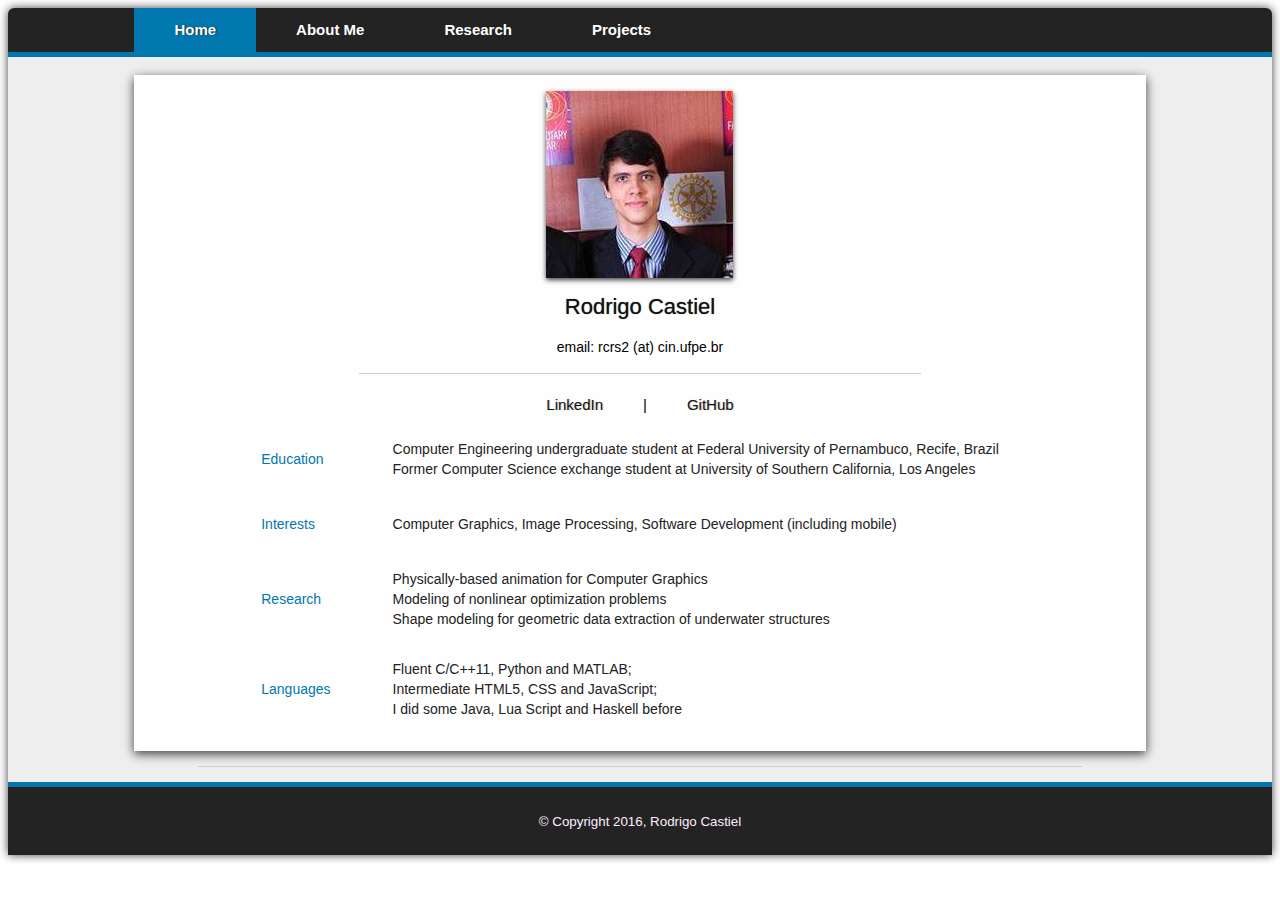
<file: index.html>
<!DOCTYPE html>
<html>
<head>
  <meta charset="utf-8">
  <title> RodrigoCastiel at github.io </title>
  <link href="style.css" rel="stylesheet" type="text/css" />
  <link href="profile.css" rel="stylesheet" type="text/css" />
</head>
<body>
  <div class="page-wrapper"> 
    <div class="page-header">
      <div class="menu-bar">
        <ul> 
          <li id="current"> <a href="index.html"> Home </a> </li>
          <li> <a href="about_me.html"> About Me </a> </li>
          <li> <a href="research.html"> Research </a> </li>
          <li> <a href="projects.html"> Projects </a> </li>
        </ul>
      </div>
      <br>
    </div>

    <div class="content-block" id="profile">
      <table>
        <tr class="top-row"> 
          <td> 
            <img src="imgs/profile-1.jpg"> 
            <h2 align="center"> Rodrigo Castiel </h2> 
            <p align="center"> email: rcrs2 (at) cin.ufpe.br </p>
          <div class="content-divider"> </div>
          </td>
        </tr>
        <tr class="bottom-row"> 
          <td class="info-table">
            <div class="useful-links">
              <ul>
                <!-- <li> <a href="files/CV_RodrigoCastiel.pdf"> CV </a> </li> Out of Date!! TODO(Rodrigo): update it!  
                <li> | </li>-->  
                <li> <a href="https://www.linkedin.com/in/rodrigocastiel"> LinkedIn  </a> </li>
                <li> | </li>
                <li> <a href="https://github.com/RodrigoCastiel"> GitHub    </a> </li>
              </ul>
            </div>

            <div class="main">
              <table id="main-info">
                <tr> 
                  <td class="type"> Education </td>
                  <td class="description"> 
                    <p align="right"> 
                    Computer Engineering undergraduate student at Federal University of Pernambuco, Recife, Brazil <br>
                    Former Computer Science exchange student at University of Southern California, Los Angeles
                    </p>

                  </td>
                </tr>

                <tr> 
                  <td class="type"> Interests </td>
                  <td class="description"> 
                    <p> Computer Graphics, Image Processing, Software Development (including mobile) </p> 
                  </td>
                </tr>

                <tr> 
                  <td class="type"> Research </td>
                  <td class="description"> 
                    <p> 
                    Physically-based animation for Computer Graphics <br>
                    Modeling of nonlinear optimization problems <br>
                    Shape modeling for geometric data extraction of underwater structures
                    </p> 
                  </td>
                </tr>

                <tr> 
                  <td class="type"> Languages </td>
                  <td class="description">
                    <p> Fluent C/C++11, Python and MATLAB; <br> 
                        Intermediate HTML5, CSS and JavaScript; <br>
                        I did some Java, Lua Script and Haskell before
                    </p>
                  </td>
                </tr>
              </table>
            </div>

          </td>
        </tr>
      </table>
    </div>

    <div class="content-divider"></div>

    <footer class="page-footer">
      <small>© Copyright 2016, Rodrigo Castiel</small>
    </footer>
  </div>

</body>
</html>
</file>
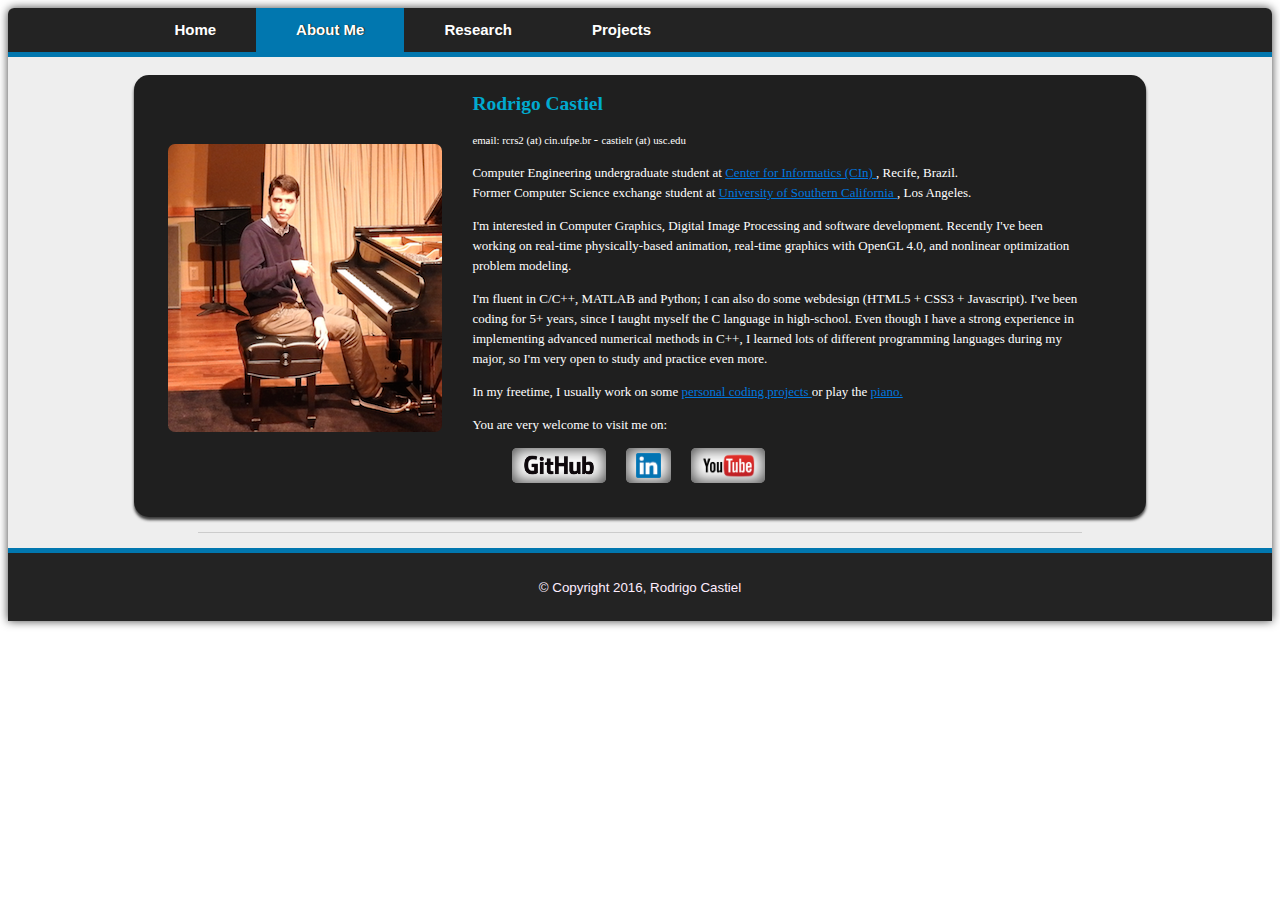
<file: about_me.html>
<!DOCTYPE html>
<html>
<head>
  <meta charset="utf-8">
  <title> RodrigoCastiel at github.io </title>
  <link href="style.css" rel="stylesheet" type="text/css"/>
</head>
<body>
  <div class="page-wrapper"> 
    <div class="page-header">
      <div class="menu-bar">
        <ul> 
          <li> <a href="index.html"> Home </a> </li>
          <li id="current"> <a href="about_me.html"> About Me </a> </li>
          <li> <a href="research.html"> Research </a> </li>
          <li> <a href="projects.html"> Projects </a> </li>
        </ul>
      </div>
      <br>
    </div>

    <div class="content-block"> 
      <div id="aboutme-div" class="aboutme-block">

        <table>
          <tr> 
            <td> 
              <div class="picture"> <img id="profile-pic" src="imgs/profile.png"> </div>
            </td> 

            <td>
              <div class="aboutme-content">
                <div class="content-aboutme-top">
                  <h2 id="my-name"> Rodrigo Castiel </h2>
                </div>

                <div class="content-aboutme-bottom">            
                  <small> email: rcrs2 (at) cin.ufpe.br </small> - <small> castielr (at) usc.edu </small> 
                  <p> Computer Engineering undergraduate student at
                  <a href="http://www2.cin.ufpe.br/site/index.php"> Center for Informatics (CIn) </a>, Recife, Brazil. <br>
                  Former Computer Science exchange student at
                  <a href="http://www2.cin.ufpe.br/site/index.php"> University of Southern California </a>, Los Angeles.
                  </p>

                  <p> I'm interested in Computer Graphics, Digital Image Processing and software development. Recently I've been working on real-time physically-based animation, real-time graphics with OpenGL 4.0, and nonlinear optimization problem modeling. </p>

                  <p> I'm fluent in C/C++, MATLAB and Python; I can also do some webdesign (HTML5 + CSS3 + Javascript). I've been coding for 5+ years, since I taught myself the C language in high-school. Even though I have a strong experience in implementing advanced numerical methods in C++, I learned lots of different programming languages during my major, so I'm very open to study and practice even more. </p>

                  <p> In my freetime, I usually work on some <a href="https://github.com/RodrigoCastiel"> personal coding projects </a> or play the <a href="https://www.youtube.com/watch?v=WycgYk0Wc-4"> piano. </a> </p>

                  <p> You are very welcome to visit me on: </p>
                  <ul>
                    <li> <a href="https://github.com/RodrigoCastiel" class="ext-social-network"> <img src="imgs/GitHub_Logo.png"> </a> </li>
                    <li> <a href="https://www.linkedin.com/in/rodrigocastiel" class="ext-social-network"> <img src="imgs/LinkedIn_Logo.png"> </a> </li>
                    <li> <a href="https://www.youtube.com/user/rcrs2" class="ext-social-network"> <img src="imgs/YouTube_Logo.png"> </a> </li>
                  </ul>
                </div>
              </div>
            </td>
          </tr>
        </table>
      </div>
    </div>

    <div class="content-divider"> </div>

    <footer class="page-footer">
      <small>© Copyright 2016, Rodrigo Castiel</small>
    </footer>
  </div>

</body>
</html>
</file>
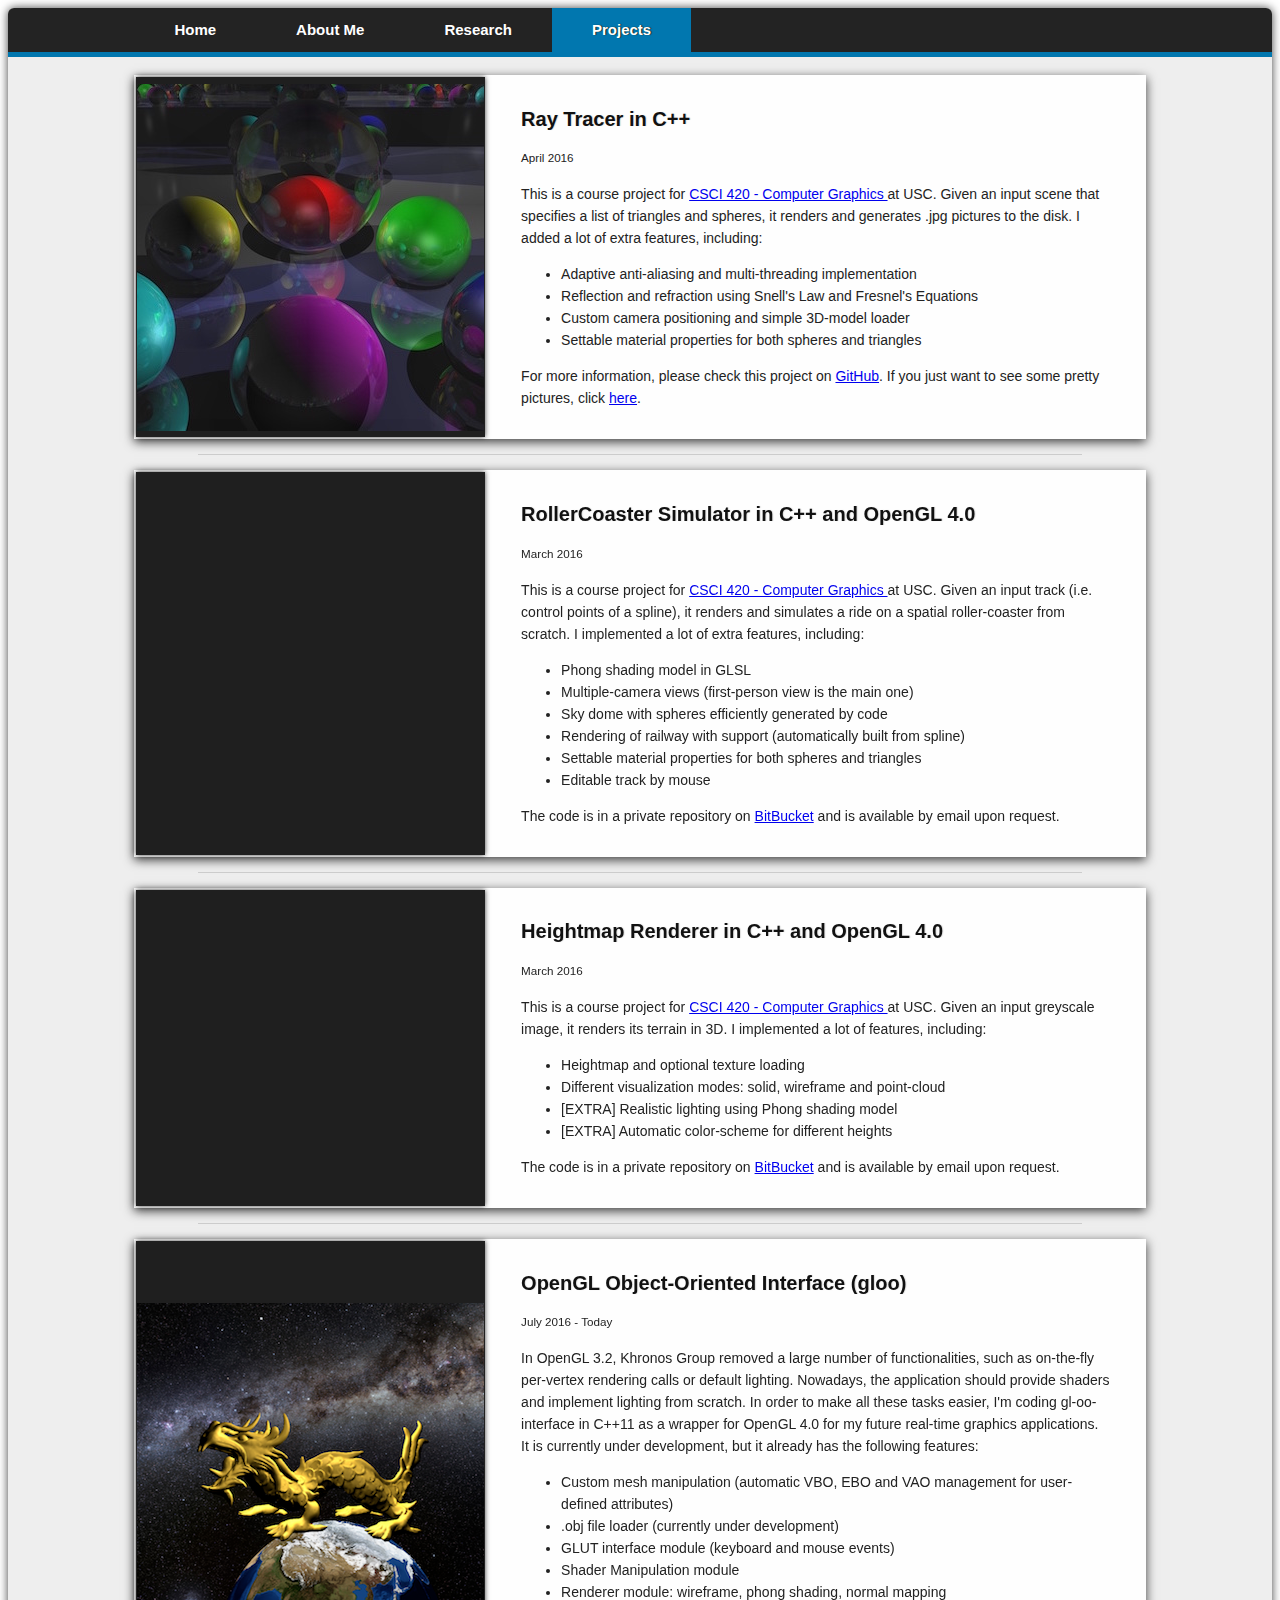
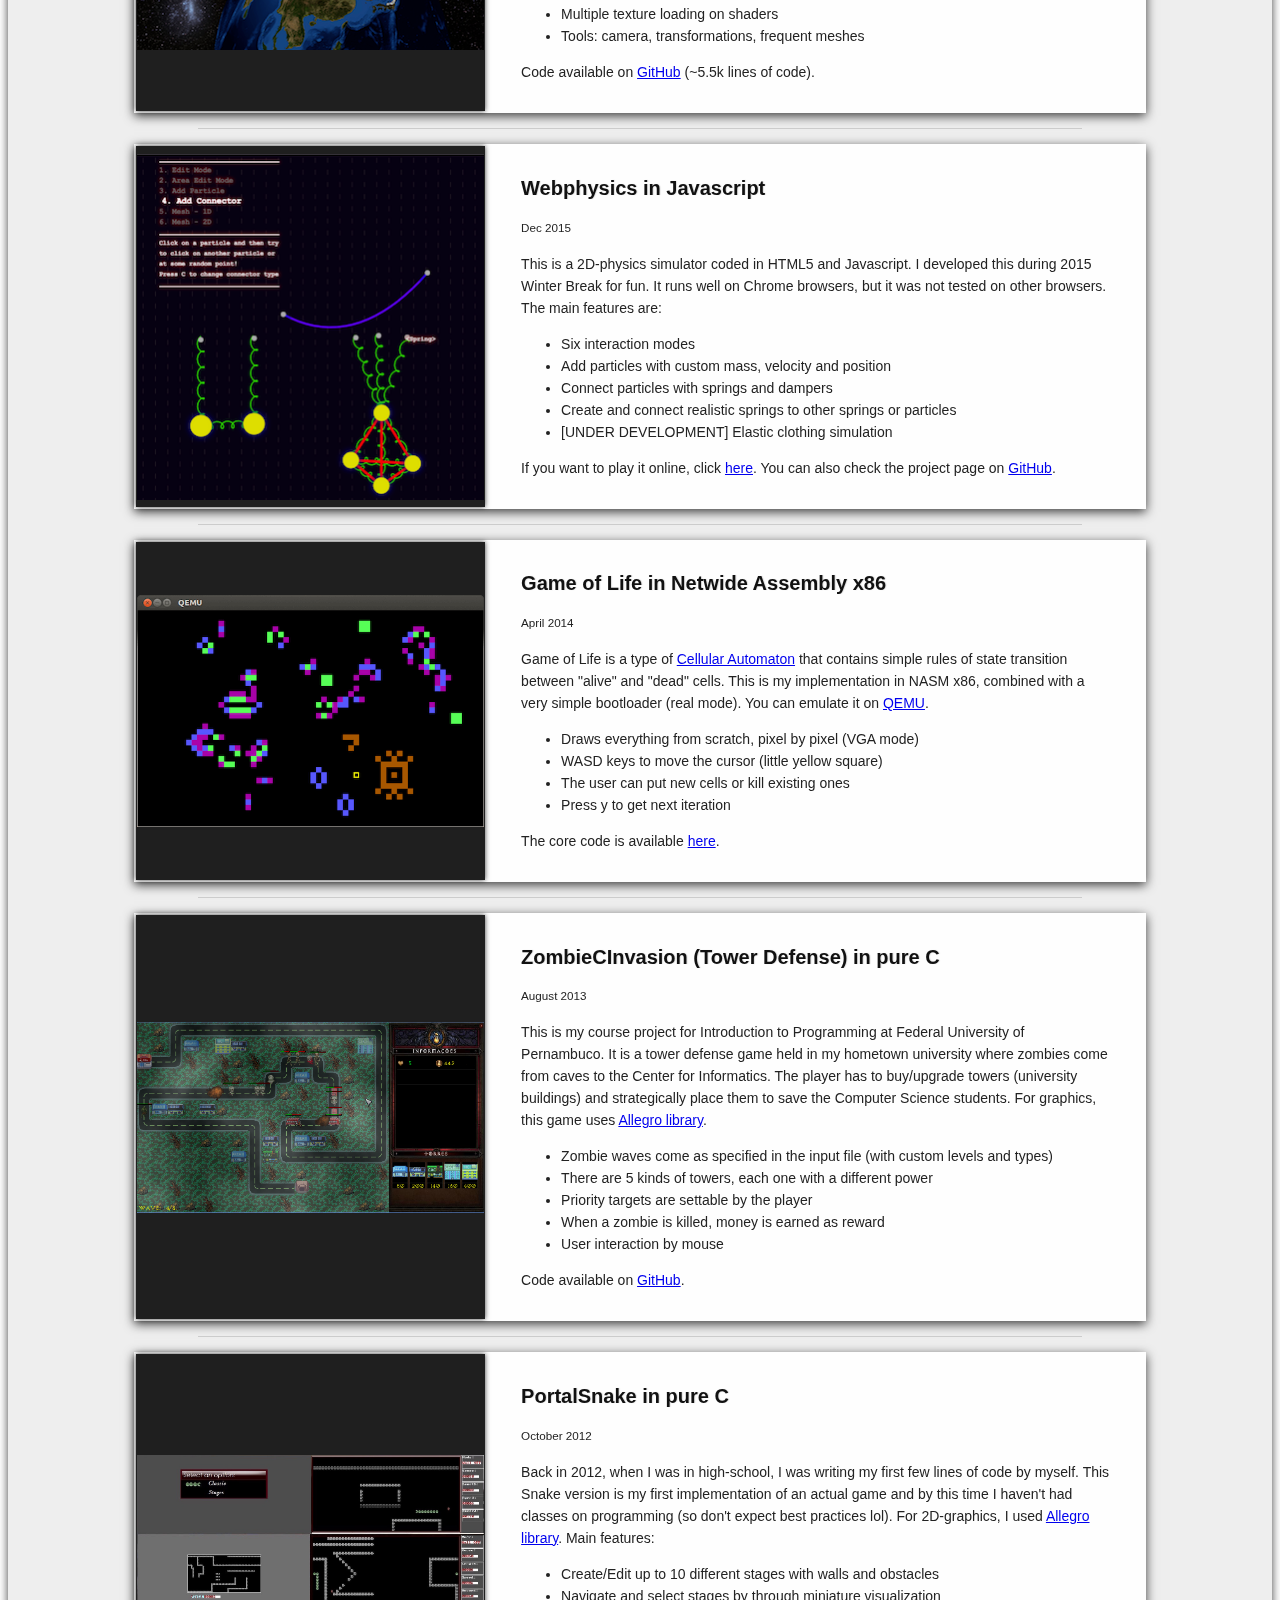
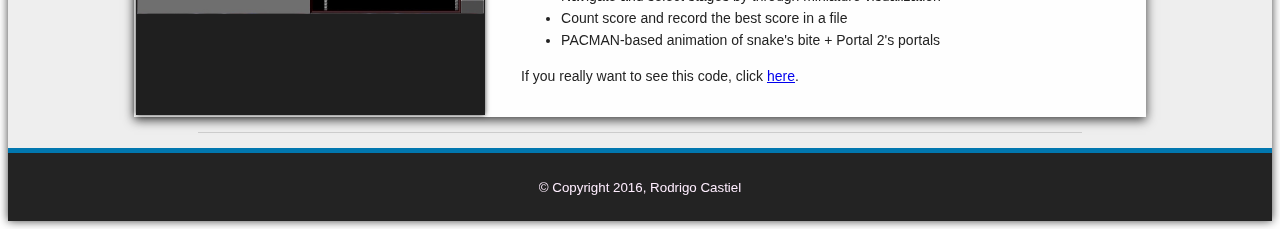
<file: projects.html>
<!DOCTYPE html>
<html>
<head>
  <meta charset="utf-8">
  <title> RodrigoCastiel at github.io </title>
  <link href="style.css" rel="stylesheet" type="text/css"/>
</head>
<body>
  <div class="page-wrapper"> 
    <div class="page-header">
      <div class="menu-bar">
        <ul> 
          <li> <a href="index.html"> Home </a> </li>
          <li> <a href="about_me.html"> About Me </a> </li>
          <li> <a href="research.html"> Research </a> </li>
          <li id="current"> <a href="projects.html"> Projects </a> </li>
        </ul>
      </div>
      <br>
    </div>

    <div class="content-block">
      <div class="project-content">
        <table>
          <tr>
            <td class="proj-img"> <img src="imgs/raytracer-proj.jpg"> </td>
            <td>
              <div class="text"> 
                <h2> <a href="https://github.com/RodrigoCastiel/RayTracer/"> Ray Tracer in C++ </a> </h2>
                <small> April 2016 </small> 

                <p> This is a course project for <a href="http://www-bcf.usc.edu/~jbarbic/cs420-s16/"> CSCI 420 - Computer Graphics </a> at USC. Given an input scene that specifies a list of triangles and spheres, it renders and generates .jpg pictures to the disk.
                I added a lot of extra features, including:

                <ul>
                  <li> Adaptive anti-aliasing and multi-threading implementation </li>
                  <li> Reflection and refraction using Snell's Law and Fresnel's Equations </li>
                  <li> Custom camera positioning and simple 3D-model loader </li>
                  <li> Settable material properties for both spheres and triangles </li>
                </ul>
                </p> 

                <p> For more information, please check this project on <a href="https://github.com/RodrigoCastiel/RayTracer/"> GitHub</a>. If you just want to see some pretty pictures, click <a href="https://github.com/RodrigoCastiel/RayTracer/tree/master/pictures"> here</a>. </p>
              </div>
            </td>
          </tr>
        </table>
      </div>
    </div>

    <div class="content-divider"> </div>

    <div class="content-block">
      <div class="project-content">
        <table>
          <tr>
            <!-- <td> <img src="imgs/raytracer-proj.jpg"> </td> -->
            <td class="proj-img"> <iframe width="347" height="196" src="https://www.youtube.com/embed/ZXfUlSFcF3U" frameborder="0" allowfullscreen></iframe> </td>
            <td>
              <div class="text"> 
                <h2> <a href="http://rodrigocastiel.github.io/gl-oo-interface/"> RollerCoaster Simulator in C++ and OpenGL 4.0 </a> </h2>
                <small> March 2016 </small> 

                <p> This is a course project for <a href="http://www-bcf.usc.edu/~jbarbic/cs420-s16/"> CSCI 420 - Computer Graphics </a> at USC. Given an input track (i.e. control points of a spline), it renders and simulates a ride on a spatial roller-coaster from scratch.
                I implemented a lot of extra features, including:
                </p>

                <ul>
                  <li> Phong shading model in GLSL </li>
                  <li> Multiple-camera views (first-person view is the main one)  </li>
                  <li> Sky dome with spheres efficiently generated by code </li>
                  <li> Rendering of railway with support (automatically built from spline) </li>
                  <li> Settable material properties for both spheres and triangles </li>
                  <li> Editable track by mouse </li>
                </ul>
              
                <p> The code is in a private repository on <a href="https://bitbucket.org/">BitBucket</a> and is available by email upon request. </p>

              </div>
            </td>
          </tr>
        </table>
      </div>
    </div>
    <div class="content-divider"> </div>

    <div class="content-block">
      <div class="project-content">
        <table>
          <tr>
            <!-- <td> <img src="imgs/raytracer-proj.jpg"> </td> -->
            <td class="proj-img"> <iframe width="347" height="196" src="https://www.youtube.com/embed/xWGmgvjxhU8" frameborder="0" allowfullscreen></iframe> </td>
            <td>
              <div class="text"> 
                <h2> <a href="http://rodrigocastiel.github.io/gl-oo-interface/"> Heightmap Renderer in C++ and OpenGL 4.0 </a> </h2>
                <small> March 2016 </small> 

                <p> This is a course project for <a href="http://www-bcf.usc.edu/~jbarbic/cs420-s16/"> CSCI 420 - Computer Graphics </a> at USC. Given an input greyscale image, it renders its terrain in 3D.
                I implemented a lot of features, including:
                </p>

                <ul>
                  <li> Heightmap and optional texture loading  </li>
                  <li> Different visualization modes: solid, wireframe and point-cloud </li>
                  <li> [EXTRA] Realistic lighting using Phong shading model </li>
                  <li> [EXTRA] Automatic color-scheme for different heights </li>
                </ul>
              
                <p> The code is in a private repository on <a href="https://bitbucket.org/">BitBucket</a> and is available by email upon request. </p>

              </div>
            </td>
          </tr>
        </table>
      </div>
    </div>
    <div class="content-divider"> </div>

    <div class="content-block">
      <div class="project-content">
        <table>
          <tr>
            <td class="proj-img"> <img src="imgs/gloo-proj.png"> </td>
            <td>
              <div class="text"> 
                <h2> <a href="https://github.com/RodrigoCastiel/gl-oo-interface/"> OpenGL Object-Oriented Interface (gloo) </a> </h2>
                <small> July 2016 - Today </small> 
                <p>
                In OpenGL 3.2, Khronos Group removed a large number of functionalities, such as on-the-fly per-vertex rendering calls or default lighting. Nowadays, the application should provide shaders and implement lighting from scratch.
                In order to make all these tasks easier, I'm coding gl-oo-interface in C++11 as a wrapper for OpenGL 4.0 for my future real-time graphics applications. It is currently under development, but it already has the following features:
                </p>
                <ul>
                  <li> Custom mesh manipulation (automatic VBO, EBO and VAO management for user-defined attributes) </li>
                  <li> .obj file loader (currently under development) </li>
                  <li> GLUT interface module (keyboard and mouse events) </li>
                  <li> Shader Manipulation module </li>
                  <li> Renderer module: wireframe, phong shading, normal mapping </li>
                  <li> Multiple texture loading on shaders </li>
                  <li> Tools: camera, transformations, frequent meshes </li>
                </ul>

                <p> Code available on <a href="https://github.com/RodrigoCastiel/gl-oo-interface/">GitHub</a> (~5.5k lines of code). 
                </p>
              </div>
            </td>
          </tr>
        </table>
      </div>
    </div>

    <div class="content-divider"> </div>

    <div class="content-block">
      <div class="project-content">
        <table>
          <tr>
            <td class="proj-img"> <img src="imgs/webphysics-proj.png" width="347"> </td>
            <td>
              <div class="text"> 
                <h2> <a href="https://github.com/RodrigoCastiel/Webphysics/"> Webphysics in Javascript </a> </h2>
                <small> Dec 2015 </small> 

                <p> This is a 2D-physics simulator coded in HTML5 and Javascript. I developed this during 2015 Winter Break for fun. It runs well on Chrome browsers, but it was not tested on other browsers. 
                The main features are:
                </p>

                <ul>
                  <li> Six interaction modes </li>
                  <li> Add particles with custom mass, velocity and position </li>
                  <li> Connect particles with springs and dampers </li>
                  <li> Create and connect realistic springs to other springs or particles </li>
                  <li> [UNDER DEVELOPMENT] Elastic clothing simulation </li>
                </ul>
                </p> 


                <p> If you want to play it online, click <a href="http://rodrigocastiel.github.io/WebPhysics/main.html">here</a>. You can also check the project page on <a href="http://rodrigocastiel.github.io/WebPhysics/"> GitHub</a>. </p>
              </div>
            </td>
          </tr>
        </table>
      </div>
    </div>

    <div class="content-divider"> </div>

    <div class="content-block">
      <div class="project-content">
        <table>
          <tr>
            <td class="proj-img"> <img loop=infinite src="imgs/nasm-gol-proj.gif" width="347"> </td>
            <td>
              <div class="text"> 
                <h2> <a href="https://github.com/RodrigoCastiel/NASM-Game-of-Life/"> Game of Life in Netwide Assembly x86 </a> </h2>
                <small> April 2014 </small> 

                <p> Game of Life is a type of <a href="https://en.wikipedia.org/wiki/Cellular_automaton">Cellular Automaton</a> that contains simple rules of state transition between "alive" and "dead" cells. This is my implementation in NASM x86, combined with a very simple bootloader (real mode). 
                You can emulate it on <a href="http://wiki.qemu.org/Main_Page">QEMU</a>.
                </p>

                <ul>
                  <li> Draws everything from scratch, pixel by pixel (VGA mode) </li>
                  <li> WASD keys to move the cursor (little yellow square) </li>
                  <li> The user can put new cells or kill existing ones   </li>
                  <li> Press y to get next iteration </li>
                </ul>

                <p> The core code is available <a href="https://github.com/RodrigoCastiel/NASM-Game-of-Life/blob/master/kernel.asm">here</a>. </p>
              </div>
            </td>
          </tr>
        </table>
      </div>
    </div>

    <div class="content-divider"> </div>

    <div class="content-block">
      <div class="project-content">
        <table>
          <tr>
            <td class="proj-img"> <img src="imgs/zombie-proj.png" width="347"> </td>
            <td>
              <div class="text"> 
                <h2> <a href="https://github.com/RodrigoCastiel/ZombieCInvasion"> ZombieCInvasion (Tower Defense) in pure C </a> </h2>
                <small> August 2013 </small> 

                <p> This is my course project for Introduction to Programming at Federal University of Pernambuco. 
                It is a tower defense game held in my hometown university where zombies come from caves to the Center for Informatics. The player has to buy/upgrade towers (university buildings) and strategically place them to save the Computer Science students. For graphics, this game uses <a href="http://liballeg.org/"> Allegro library</a>.
                </p>

                <ul>
                  <li> Zombie waves come as specified in the input file (with custom levels and types)</li>
                  <li> There are 5 kinds of towers, each one with a different power </li>
                  <li> Priority targets are settable by the player </li>
                  <li> When a zombie is killed, money is earned as reward</li>
                  <li> User interaction by mouse </li>
                </ul>

                <p> Code available on <a href="https://github.com/RodrigoCastiel/ZombieCInvasion">GitHub</a>. </p>

              </div>
            </td>
          </tr>
        </table>
      </div>
    </div>
    <div class="content-divider"> </div>

    <div class="content-block">
      <div class="project-content">
        <table>
          <tr>
            <td class="proj-img"> <img loop=infinite src="imgs/snake-proj.jpg" width="347"> </td>
            <td>
              <div class="text"> 
                <h2> <a href="https://github.com/RodrigoCastiel/Portalsnake"> PortalSnake in pure C </a> </h2>
                <small> October 2012 </small> 

                <p> Back in 2012, when I was in high-school, I was writing my first few lines of code by myself.
                This Snake version is my first implementation of an actual game and by this time I haven't had classes on programming (so don't expect best practices lol). For 2D-graphics, I used <a href="http://liballeg.org/"> Allegro library</a>. Main features:
                </p>

                <ul>
                  <li> Create/Edit up to 10 different stages with walls and obstacles </li>
                  <li> Navigate and select stages by through miniature visualization </li>
                  <li> Count score and record the best score in a file </li>
                  <li> PACMAN-based animation of snake's bite + Portal 2's portals </li>
                </ul>

                <p> If you really want to see this code, click <a href="https://github.com/RodrigoCastiel/Portalsnake">here</a>.</p>
              </div>
            </td>
          </tr>
        </table>
      </div>
    </div>
    <div class="content-divider"> </div>

    <footer class="page-footer">
      <small>© Copyright 2016, Rodrigo Castiel</small>
    </footer>
  </div>

</body>
</html>
</file>
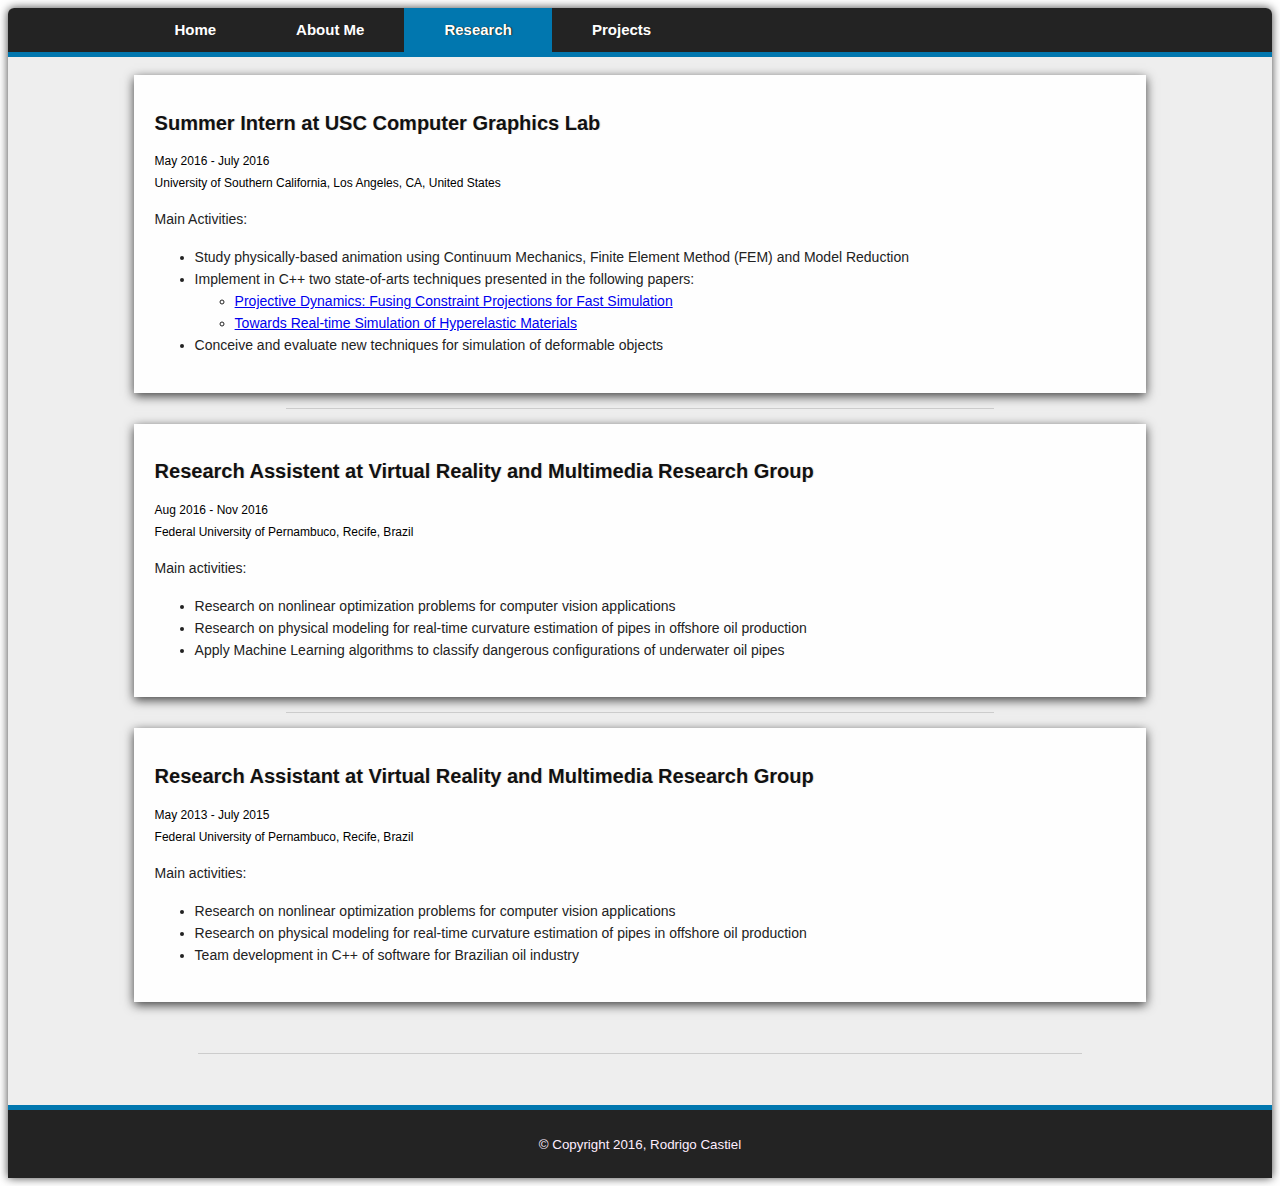
<file: research.html>
<!DOCTYPE html>
<html>
<head>
  <meta charset="utf-8">
  <title> RodrigoCastiel at github.io </title>
  <link href="style.css" rel="stylesheet" type="text/css"/>
</head>
<body>
  <div class="page-wrapper"> 
    <div class="page-header">
      <div class="menu-bar">
        <ul> 
          <li> <a href="index.html"> Home </a> </li>
          <li> <a href="about_me.html"> About Me </a> </li>
          <li id="current"> <a href="research.html"> Research </a> </li>
          <li> <a href="projects.html"> Projects </a> </li>
        </ul>
      </div>
      <br>
    </div>

    <div class="content-block">
      <div class="experience">
        <div class="experience-block">
          <h2> <a href="http://gfx.usc.edu/"> Summer Intern at USC Computer Graphics Lab </a> </h2>
          <small> May 2016 - July 2016 </small> <br>
          <small> University of Southern California, Los Angeles, CA, United States </small> 

          <p> Main Activities:
          <ul>
            <li> Study physically-based animation using Continuum Mechanics, Finite Element Method (FEM) and Model Reduction</li>
            <li> Implement in C++ two state-of-arts techniques presented in the following papers: 
              <ul>
                <li> <a href="https://www.cs.utah.edu/~ladislav/bouaziz14projective/bouaziz14projective.pdf"> Projective Dynamics: Fusing Constraint Projections for Fast Simulation </a> </li>
                <li> <a href="https://arxiv.org/abs/1604.07378"> Towards Real-time Simulation of Hyperelastic Materials </a> </li>
              </ul>
            </li>
            <li> Conceive and evaluate new techniques for simulation of deformable objects </li>
          </ul>
          </p> 
        </div>

        <div class="content-divider"> </div>

        <div class="experience-block">
          <h2> <a href="http://cin.ufpe.br/~grvm"> Research Assistent at Virtual Reality and Multimedia Research Group </a> </h2>
          <small> Aug 2016 - Nov 2016 </small> <br>
          <small> Federal University of Pernambuco, Recife, Brazil </small> 
          <p> Main activities:
          <ul>
            <li> Research on nonlinear optimization problems for computer vision applications </li>
            <li> Research on physical modeling for real-time curvature estimation of pipes in offshore oil production </li>
            <li> Apply Machine Learning algorithms to classify dangerous configurations of underwater oil pipes </li>
          </ul>
          </p> 
        </div>

      <div class="content-divider"> </div>
        
      <div class="experience-block">
        <h2> <a href="http://cin.ufpe.br/~grvm"> Research Assistant at Virtual Reality and Multimedia Research Group </a> </h2>
        <small>  May 2013 - July 2015 </small> <br>
        <small> Federal University of Pernambuco, Recife, Brazil </small> 

        <p> Main activities:
        <ul>
          <li> Research on nonlinear optimization problems for computer vision applications  </li>
          <li> Research on physical modeling for real-time curvature estimation of pipes in offshore oil production </li>
          <li> Team development in C++ of software for Brazilian oil industry </li>
        </ul>
        </p> 
      </div>
      
      </div>
    </div>


    <br>
    <br>

    <div class="content-divider"> </div>

    <br>
    <br>

    <!-- <div class="content-block">
      <p align="center"> <b> Under development... </b> </p>
      <br>
      <br>
      <br>
      <br>
      <br>
    </div> -->

    <footer class="page-footer">
      <small>© Copyright 2016, Rodrigo Castiel</small>
    </footer>
  </div>

</body>
</html>
</file>
<file: style.css>
body {
  background-color: #FFFFFF;
}

.page-wrapper {
  background: #EEEEEE;
  border-top-left-radius: 6px;
  border-top-right-radius: 6px;

  -webkit-box-shadow: 0px 0px 10px 0px rgba(0,0,0,0.75);
  -moz-box-shadow:    0px 0px 10px 0px rgba(0,0,0,0.75);
  box-shadow:         0px 0px 10px 0px rgba(0,0,0,0.75);
}

.page-body {
  width: 100%;
  height: 100%;
  overflow: hidden;
  align-content: center;
}

.menu-bar {
  padding: 0;
  width: 100%;
  background-color: #232323;
  border-bottom: 5px solid #0177AF;
  border-top-left-radius: 6px;
  border-top-right-radius: 6px;
}

.menu-bar ul, .menu-bar li {
  margin-bottom: 7px;
}

.menu-bar ul {
  list-style: none;
  overflow: hidden;
  margin: 0;
  padding: 0;
  margin-left: 10%;
  margin-right: 10%;
}

.menu-bar li {
  padding-top: 7px;
  float: left;
  background: #232323;
  position: relative;
}

.menu-bar li a {
  color:      #FFFFFF;
  background: #232323;
  width: 100%;
  padding: 20px 40px;
  
  font: bold 15px/30px sans-serif;
  text-align:  center;
  text-decoration: none;
  text-shadow: 1px 0px 1px #222222;

  -webkit-transition: all .30s ease;
  -moz-transition:    all .30s ease;
  -ms-transition:     all .30s ease;
  -o-transition:      all .30s ease;
  transition:         all .30s ease;
}

.menu-bar li#current a{
  background-color: #0177AF;

}

.menu-bar li:hover a{
  background: #0177AF;
}

.menu-bar li#current:hover a{
  background-color: #0177AF;
}

.content-divider { 
  height: 1px;
  width: auto;
  margin-left:  15%;
  margin-right: 15%;
  margin-top: 15px;
  margin-bottom: 15px; 
  background: #CCCCCC;
  align-content: center;
 }

.content-block {
  margin-left: 10%;
  margin-right: 10%;

  align-content: center;
  /*box-sizing: border-box;*/
  display: block;
}

.aboutme-block {
  background: #1F1F1F;
  border-radius: 15px;
  padding-left: 3%;
  padding-right: 3%;
  padding-bottom: 3%;

  -webkit-box-shadow: 0px 3px 3px 0px rgba(0,0,0,0.75);
  -moz-box-shadow:    0px 3px 3px 0px rgba(0,0,0,0.75);
  box-shadow:         0px 3px 3px 0px rgba(0,0,0,0.75);

}

.aboutme-block .picture {
  float: left;
  margin-top: 5%;
}

.aboutme-block .picture img {
  display: block;
  border-radius: 7px;
}

.aboutme-block .aboutme-content {
  font: normal 13px/20px "Georgia";
  color: white;
  overflow: auto;
  padding-left: 4%;
  padding-right: 5%;
}

.aboutme-block .aboutme-content p {
  font: normal 13px/20px "Georgia";
  color: white;
}

.aboutme-block .aboutme-content a {
  color: #0177DF;
}

.aboutme-block .aboutme-content a:hover {
  color: #01DDFF;
}

.content-aboutme-top {
  /*background: white;*/
}

.content-aboutme-bottom {

}

.content-aboutme-bottom ul {
  list-style: none;
  position: relative;
}

.content-aboutme-bottom li {
  float: left;
  background: white;
  margin-right: 20px;
  padding: 5px 10px; 

  height: 25px;
  border-radius: 5px; 

  -webkit-box-shadow: inset 0px 0px 15px 1px rgba(0,0,0,0.75);
  -moz-box-shadow: inset    0px 0px 15px 1px rgba(0,0,0,0.75);
  box-shadow: inset         0px 0px 15px 1px rgba(0,0,0,0.75);
}

.content-aboutme-bottom li:hover {
  -webkit-box-shadow: inset 0px 0px 5px 1px rgba(0,0,0,0.75);
  -moz-box-shadow: inset    0px 0px 5px 1px rgba(0,0,0,0.75);
  box-shadow: inset         0px 0px 5px 1px rgba(0,0,0,0.75);
}

.content-aboutme-bottom img {
  display: block;
  margin: auto;
  max-height: 25px;
}

.page-footer {
  text-align-last: center;
  font-family: sans-serif;
  color: #FFEEFF;
  background: #232323;
  height: 100%;
  padding-top: 25px;
  padding-bottom: 25px;
  border-top: 5px solid #0177AF;
}

.project-content {
  -webkit-box-shadow: 0px 3px 10px 0px rgba(0,0,0,0.75);
  -moz-box-shadow:    0px 3px 10px 0px rgba(0,0,0,0.75);
  box-shadow:         0px 3px 10px 0px rgba(0,0,0,0.75);
  background: #FEFEFE;
}

.project-content td.proj-img {
  background: #1F1F1F;

  -webkit-box-shadow: 0px 0px 5px 0px rgba(1,1,1,0.75);
  -moz-box-shadow:    0px 0px 5px 0px rgba(1,1,1,0.75);
  box-shadow:         0px 0px 5px 0px rgba(1,1,1,0.75);
}

.project-content img, .project-content iframe {
  display: block;
}

.project-content h2 {
  font: bold 20px/22px sans-serif;
  color: #111111;
}

.project-content .text {
  padding: 2% 5%;
  font: normal 14px/22px sans-serif;
  color: #222222;
}

.project-content p, .project-content li {
  font: normal 14px/22px sans-serif;
  color: #222222;
}

.project-content h2 a {
  color: inherit;
  font: inherit;
  text-decoration: none;
  text-shadow: 1px 0px 1px #DDDDDD;
}

.project-content h2 a:hover {
  color: #0177AF;
}

h2#my-name { 
  color: #01AACF;
}


.experience-block {
  background: #FEFEFE;
  padding: 2% 2%;

  -webkit-box-shadow: 0px 3px 10px 0px rgba(0,0,0,0.75);
  -moz-box-shadow:    0px 3px 10px 0px rgba(0,0,0,0.75);
  box-shadow:         0px 3px 10px 0px rgba(0,0,0,0.75);

}

.experience h2 {
  font: bold 20px/22px sans-serif;
  color: #111111;
}

.experience .text {
  padding: 2% 5%;
  font: normal 14px/22px sans-serif;
  color: #222222;
}

.experience p, .experience li, .project-content li {
  font: normal 14px/22px sans-serif;
  color: #222222;
}

.experience h2 a {
  color: inherit;
  font: inherit;
  text-decoration: none;
  text-shadow: 1px 0px 1px #DDDDDD;
}

.experience small {
  font: normal 12px/22px sans-serif;
}
</file>
<file: profile.css>
div#profile {
  background: #FEFEFE;
  padding: 1% 0%;
  font: normal 14px/22px sans-serif;

  -webkit-box-shadow: 0px 3px 10px 0px rgba(0,0,0,0.75);
  -moz-box-shadow:    0px 3px 10px 0px rgba(0,0,0,0.75);
  box-shadow:         0px 3px 10px 0px rgba(0,0,0,0.75);
}

div#profile table {
  margin: auto;
}

div#profile .top-row td {

}

div#profile .top-row img {
  display: block;
  margin: auto;

  -webkit-box-shadow: 0px 2px 5px 0px rgba(0,0,0,0.75);
  -moz-box-shadow:    0px 2px 5px 0px rgba(0,0,0,0.75);
  box-shadow:         0px 2px 5px 0px rgba(0,0,0,0.75);

}

div#profile .bottom-row td {

}

div#profile .bottom-row p {
  text-align: center;
  font: normal 14px/22px sans-serif;
  color: #222222;
}

div#profile .top-row h2 {
  text-align: center;
  text-shadow: 0px 0px 1px #555555;
  font: normal 22px/22px sans-serif;
  color: #111111;
}

div#profile .bottom-row .info-table {
  /*margin-left: 5%;
  margin-right: 5%;*/
}

div#profile .bottom-row .info-table .useful-links  {
  width: auto;
  text-align: center;
  margin: 0 auto;
}

div#profile .bottom-row .info-table .useful-links ul {
  display: inline-block;
  list-style: none;
  margin: 0 auto;
  padding: 0;
}

div#profile .bottom-row .info-table .useful-links li {
  float: left;
  display: block;
  padding: 2px 20px;

  font: normal 15px/20px sans-serif;
}

div#profile .bottom-row .info-table .useful-links li a {
  text-decoration: none;
  color: #111111;
  text-shadow: 1px 0px 1px #BBBBBB;
}

div#profile .bottom-row .info-table .useful-links li:hover a {
  color: #0177AF;
}

div#profile .bottom-row .info-table .main {
  /*background: #F8F8F8;*/
  font: normal 14px/18px sans-serif;
}

#main-info  {

}

#main-info table {
  margin: auto;
}

#main-info td {
}

#main-info td.type {
  color: #0177AF;
  padding: 20px 20px;
  /*padding-left: 10px;*/
  /*text-align: center;*/
}

#main-info td.description, #main-info td.description p {
  text-align: left;
  font: normal 14px/20px sans-serif;
  padding: 0px 20px;
}
</file>
